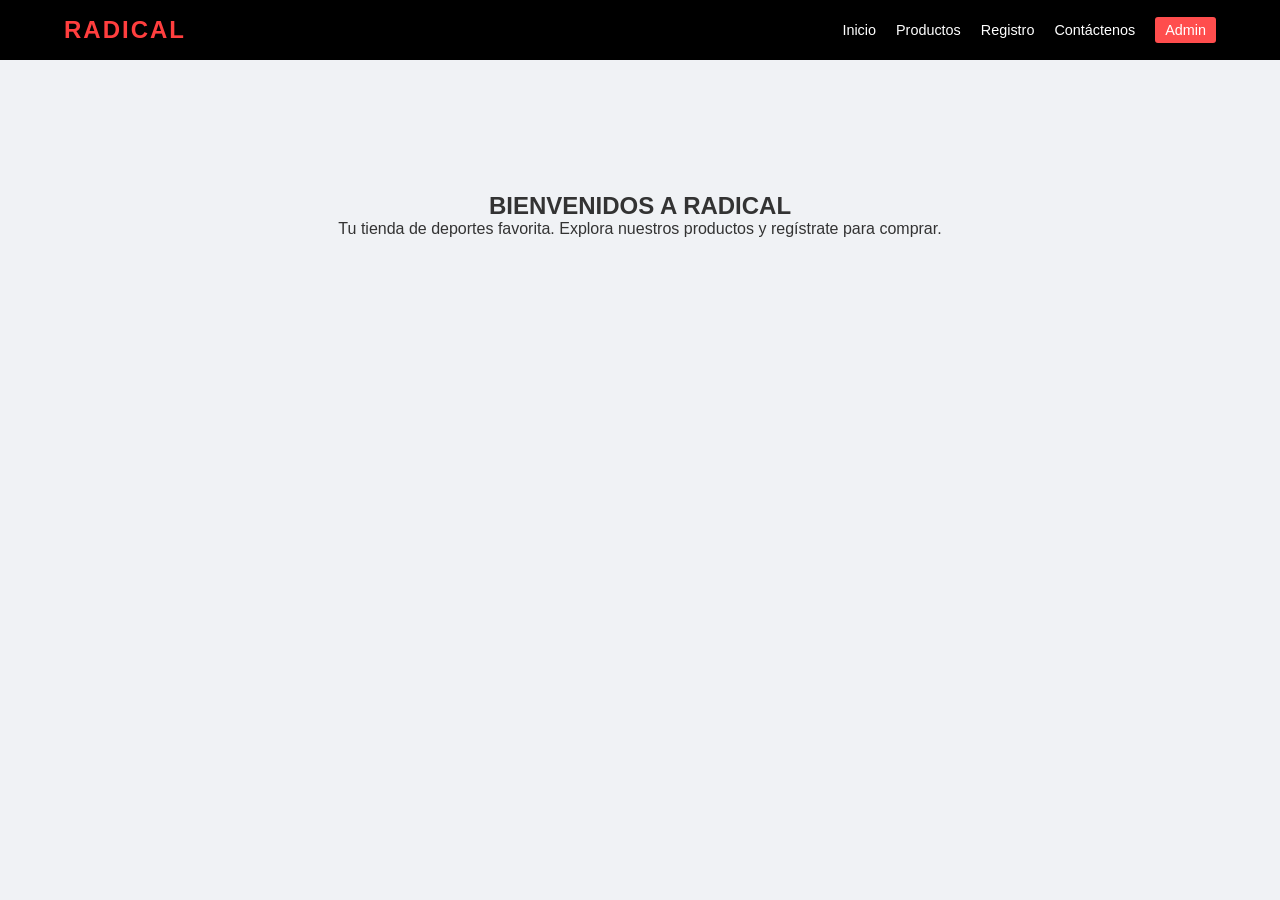
<file: parcial/index.html>
<!DOCTYPE html>
<html lang="es">
<head>
    <meta charset="UTF-8">
    <title>Radical - Inicio</title>
    <link rel="stylesheet" href="style.css">
</head>
<body>
    <header>
        <h1>RADICAL</h1>
        <nav>
            <ul>
                <li><a href="index.html">Inicio</a></li>
                <li><a href="productos.html">Productos</a></li>
                <li><a href="registro.html">Registro</a></li>
                <li><a href="contacto.html">Contáctenos</a></li>
                <li><a href="login.html" style="background:#ff4d4d; padding:5px 10px; border-radius:3px;">Admin</a></li>
            </ul>
        </nav>
    </header>
    <main class="container" style="text-align:center; padding-top:100px;">
        <h2>BIENVENIDOS A RADICAL</h2>
        <p>Tu tienda de deportes favorita. Explora nuestros productos y regístrate para comprar.</p>
    </main>
</body>
</html>
</file>
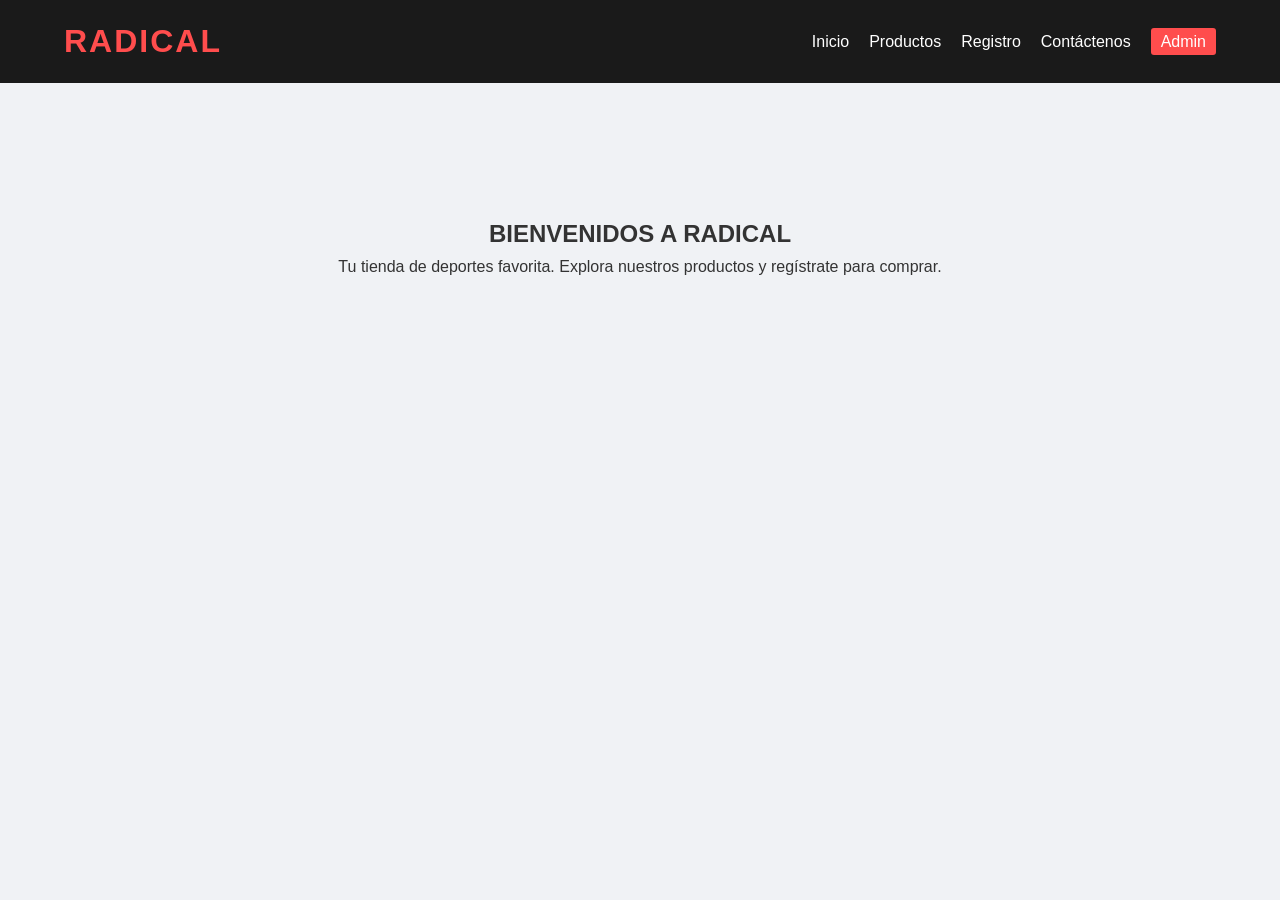
<file: parcial/parcial/index.html>
<!DOCTYPE html>
<html lang="es">
<head>
    <meta charset="UTF-8">
    <title>Radical - Inicio</title>
    <link rel="stylesheet" href="style.css">
</head>
<body>
    <header>
        <h1>RADICAL</h1>
        <nav>
            <ul>
                <li><a href="index.html">Inicio</a></li>
                <li><a href="productos.html">Productos</a></li>
                <li><a href="registro.html">Registro</a></li>
                <li><a href="contacto.html">Contáctenos</a></li>
                <li><a href="login.html" style="background:#ff4d4d; padding:5px 10px; border-radius:3px;">Admin</a></li>
            </ul>
        </nav>
    </header>
    <main class="container" style="text-align:center; padding-top:100px;">
        <h2>BIENVENIDOS A RADICAL</h2>
        <p>Tu tienda de deportes favorita. Explora nuestros productos y regístrate para comprar.</p>
    </main>
</body>
</html>
</file>
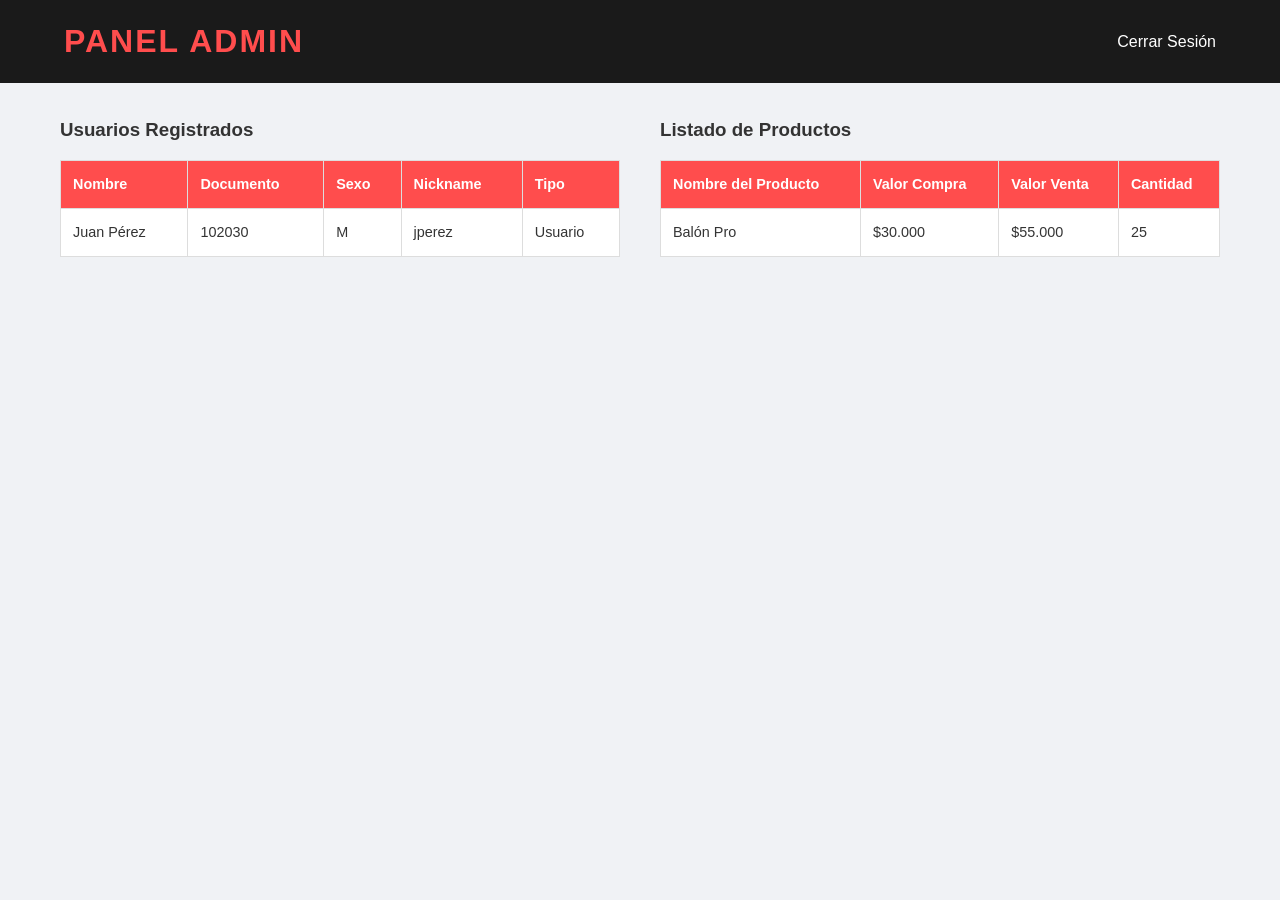
<file: parcial/parcial/admin.html>
<!DOCTYPE html>
<html lang="es">
<head>
    <meta charset="UTF-8">
    <title>Radical - Admin</title>
    <link rel="stylesheet" href="style.css">
</head>
<body>
    <header><h1>PANEL ADMIN</h1><nav><ul><li><a href="index.html">Cerrar Sesión</a></li></ul></nav></header>
    <main class="container">
        <div class="admin-main">
            <section>
                <h3>Usuarios Registrados</h3>
                <table>
                    <thead>
                        <tr>
                            <th>Nombre</th>
                            <th>Documento</th>
                            <th>Sexo</th>
                            <th>Nickname</th>
                            <th>Tipo</th>
                        </tr>
                    </thead>
                    <tbody>
                        <tr><td>Juan Pérez</td><td>102030</td><td>M</td><td>jperez</td><td>Usuario</td></tr>
                    </tbody>
                </table>
            </section>

            <section>
                <h3>Listado de Productos</h3>
                <table>
                    <thead>
                        <tr>
                            <th>Nombre del Producto</th>
                            <th>Valor Compra</th>
                            <th>Valor Venta</th>
                            <th>Cantidad</th>
                        </tr>
                    </thead>
                    <tbody>
                        <tr><td>Balón Pro</td><td>$30.000</td><td>$55.000</td><td>25</td></tr>
                    </tbody>
                </table>
            </section>
        </div>
    </main>
</body>
</html>
</file>
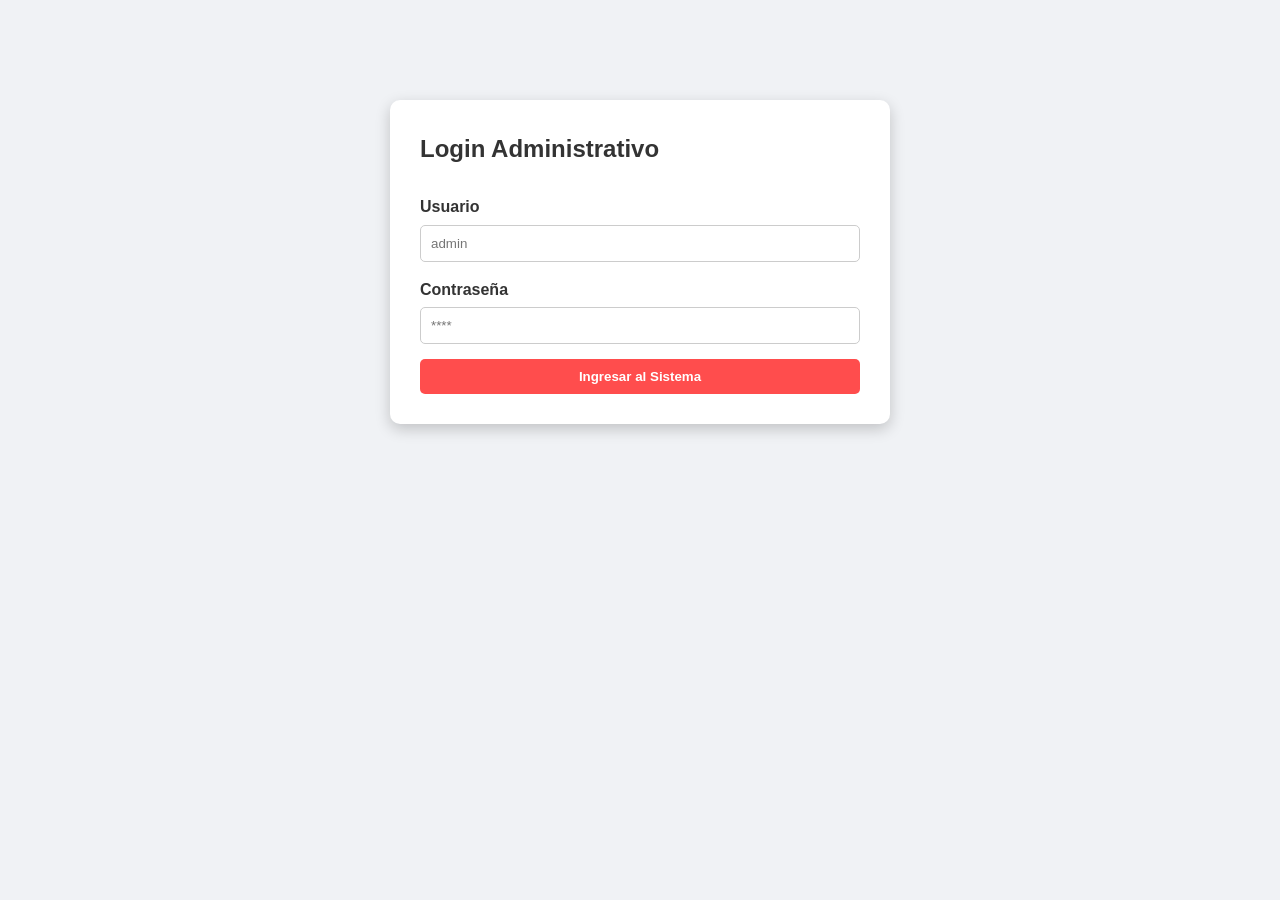
<file: parcial/parcial/login.html>
<!DOCTYPE html>
<html lang="es">
<head>
    <meta charset="UTF-8">
    <title>Radical - Login</title>
    <link rel="stylesheet" href="style.css">
</head>
<body>
    <div class="form-container" style="margin-top:100px;">
        <h2>Login Administrativo</h2><br>
        <form action="admin.html">
            <div class="form-group"><label>Usuario</label><input type="text" placeholder="admin"></div>
            <div class="form-group"><label>Contraseña</label><input type="password" placeholder="****"></div>
            <button class="btn">Ingresar al Sistema</button>
        </form>
    </div>
</body>
</html>
</file>
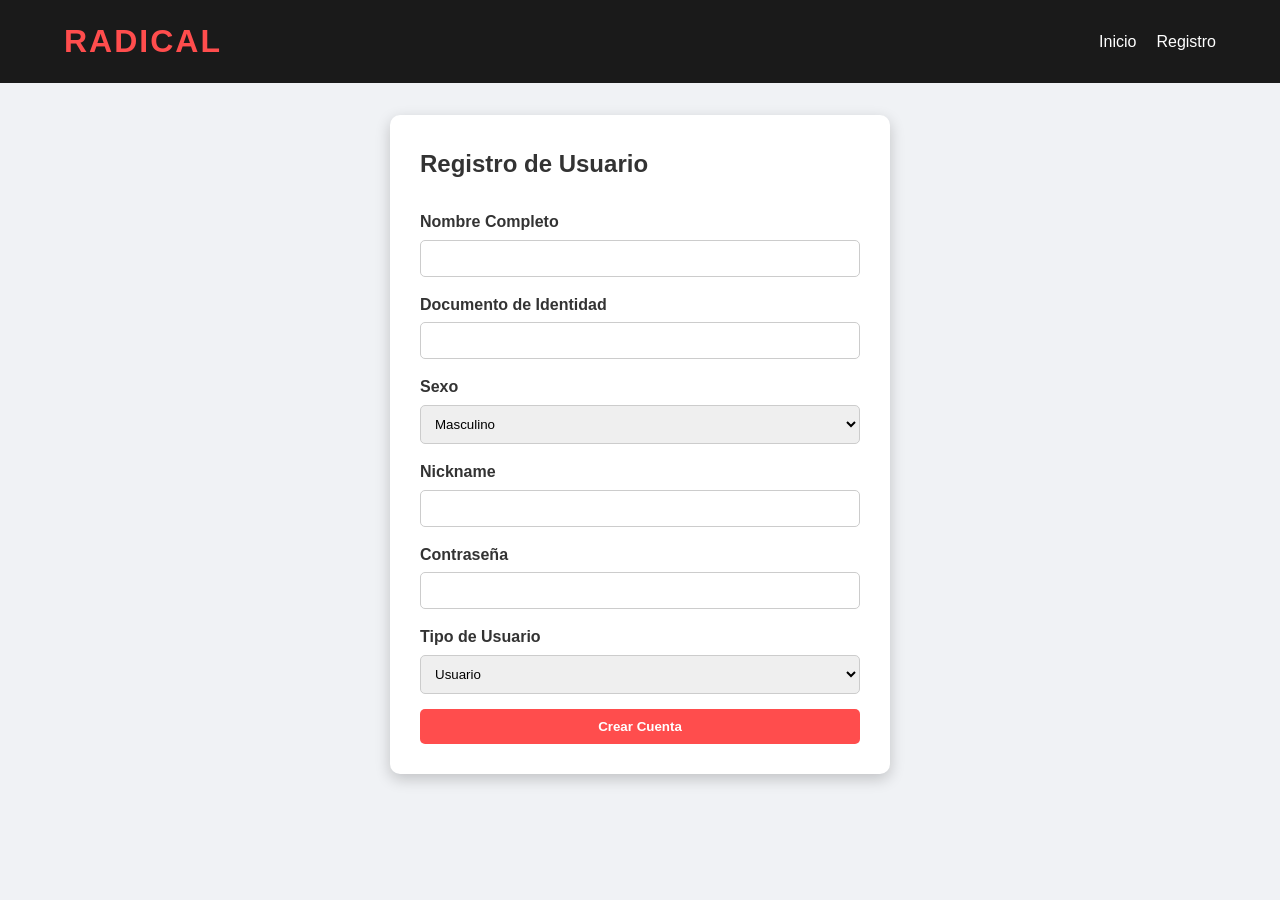
<file: parcial/parcial/registro.html>
<!DOCTYPE html>
<html lang="es">
<head>
    <meta charset="UTF-8">
    <title>Radical - Registro</title>
    <link rel="stylesheet" href="style.css">
</head>
<body>
    <header><h1>RADICAL</h1><nav><ul><li><a href="index.html">Inicio</a></li><li><a href="registro.html">Registro</a></li></ul></nav></header>
    <div class="form-container">
        <h2>Registro de Usuario</h2><br>
        <form>
            <div class="form-group"><label>Nombre Completo</label><input type="text"></div>
            <div class="form-group"><label>Documento de Identidad</label><input type="text"></div>
            <div class="form-group"><label>Sexo</label>
                <select><option>Masculino</option><option>Femenino</option></select>
            </div>
            <div class="form-group"><label>Nickname</label><input type="text"></div>
            <div class="form-group"><label>Contraseña</label><input type="password"></div>
            <div class="form-group"><label>Tipo de Usuario</label>
                <select><option>Usuario</option><option>Administrador</option></select>
            </div>
            <button class="btn">Crear Cuenta</button>
        </form>
    </div>
</body>
</html>
</file>
<file: parcial/style.css>
/* RESET Y GENERALES */
* {
    margin: 0;
    padding: 0;
    box-sizing: border-box;
    font-family: 'Arial', sans-serif;
}

body { background-color: #f0f2f5; color: #333; }

/* NAVEGACIÓN (FLEXBOX) */
header {
    background: #000;
    color: white;
    padding: 1rem 5%;
    display: flex;
    justify-content: space-between;
    align-items: center;
    position: sticky;
    top: 0;
    z-index: 100;
}

header h1 { font-size: 1.5rem; letter-spacing: 2px; color: #ff3e3e; }

nav ul {
    display: flex;
    list-style: none;
    gap: 20px;
}

nav a {
    color: white;
    text-decoration: none;
    font-size: 0.9rem;
    transition: 0.3s;
}

nav a:hover { color: #ff3e3e; }

/* LAYOUT DE PAGINAS (GRID) */
.container {
    max-width: 1200px;
    margin: 2rem auto;
    padding: 0 20px;
}

/* LANDING / HERO (FLEXBOX) */
.hero {
    height: 60vh;
    display: flex;
    flex-direction: column;
    justify-content: center;
    align-items: center;
    text-align: center;
    background: linear-gradient(rgba(0,0,0,0.6), rgba(0,0,0,0.6)), url('https://images.unsplash.com/photo-1517836357463-d25dfeac3438?auto=format&fit=crop&q=80&w=1000') center/cover;
    color: white;
}

/* GRILLA DE PRODUCTOS (GRID) */
.product-grid {
    display: grid;
    grid-template-columns: repeat(auto-fit, minmax(280px, 1fr));
    gap: 25px;
}

.card {
    background: white;
    padding: 15px;
    border-radius: 8px;
    box-shadow: 0 4px 6px rgba(0,0,0,0.1);
    text-align: center;
}

.card img { width: 100%; border-radius: 5px; margin-bottom: 15px; }

/* ADMIN DASHBOARD (GRID) */
.admin-layout {
    display: grid;
    grid-template-columns: 1fr;
    gap: 40px;
}

@media (min-width: 992px) {
    .admin-layout { grid-template-columns: 1.2fr 0.8fr; }
}

table {
    width: 100%;
    border-collapse: collapse;
    background: white;
    margin-top: 15px;
}

th, td {
    padding: 12px;
    border: 1px solid #ddd;
    text-align: left;
    font-size: 0.85rem;
}

th { background: #333; color: white; }

/* FORMULARIOS */
form {
    display: flex;
    flex-direction: column;
    gap: 15px;
    background: white;
    padding: 20px;
    border-radius: 8px;
}

input, select, button {
    padding: 10px;
    border: 1px solid #ccc;
    border-radius: 4px;
}

button {
    background: #ff3e3e;
    color: white;
    border: none;
    cursor: pointer;
    font-weight: bold;
}
</file>
<file: parcial/parcial/style.css>
/* Configuración General */
* {
    margin: 0;
    padding: 0;
    box-sizing: border-box;
    font-family: 'Segoe UI', sans-serif;
}

body { background-color: #f0f2f5; color: #333; line-height: 1.6; }

/* NAVEGACIÓN (FLEXBOX) */
header {
    background: #1a1a1a;
    color: white;
    padding: 1rem 5%;
    display: flex;
    justify-content: space-between;
    align-items: center;
    position: sticky;
    top: 0;
}

header h1 { color: #ff4d4d; letter-spacing: 2px; }

nav ul {
    display: flex;
    list-style: none;
    gap: 20px;
}

nav a {
    color: white;
    text-decoration: none;
    font-weight: 500;
}

nav a:hover { color: #ff4d4d; }

/* CONTENEDOR PRINCIPAL */
.container {
    max-width: 1200px;
    margin: 2rem auto;
    padding: 0 20px;
}

/* GRILLA DE PRODUCTOS (GRID) */
.product-grid {
    display: grid;
    grid-template-columns: repeat(auto-fit, minmax(250px, 1fr));
    gap: 25px;
}

.card {
    background: white;
    padding: 20px;
    border-radius: 10px;
    box-shadow: 0 4px 6px rgba(0,0,0,0.1);
    text-align: center;
}

.card img { width: 100%; height: 150px; object-fit: cover; border-radius: 5px; }

/* TABLAS ADMIN (GRID LAYOUT) */
.admin-main {
    display: grid;
    grid-template-columns: 1fr;
    gap: 40px;
}

@media (min-width: 900px) {
    .admin-main { grid-template-columns: 1fr 1fr; }
}

table {
    width: 100%;
    border-collapse: collapse;
    background: white;
    margin-top: 15px;
}

th, td {
    padding: 12px;
    border: 1px solid #ddd;
    text-align: left;
    font-size: 0.9rem;
}

th { background: #ff4d4d; color: white; }

/* FORMULARIOS */
.form-container {
    background: white;
    max-width: 500px;
    margin: 2rem auto;
    padding: 30px;
    border-radius: 10px;
    box-shadow: 0 5px 15px rgba(0,0,0,0.2);
}

.form-group { margin-bottom: 15px; display: flex; flex-direction: column; }
.form-group label { font-weight: bold; margin-bottom: 5px; }
.form-group input, .form-group select { padding: 10px; border: 1px solid #ccc; border-radius: 5px; }

.btn {
    background: #ff4d4d;
    color: white;
    padding: 10px 20px;
    border: none;
    border-radius: 5px;
    cursor: pointer;
    width: 100%;
    font-weight: bold;
}
</file>
